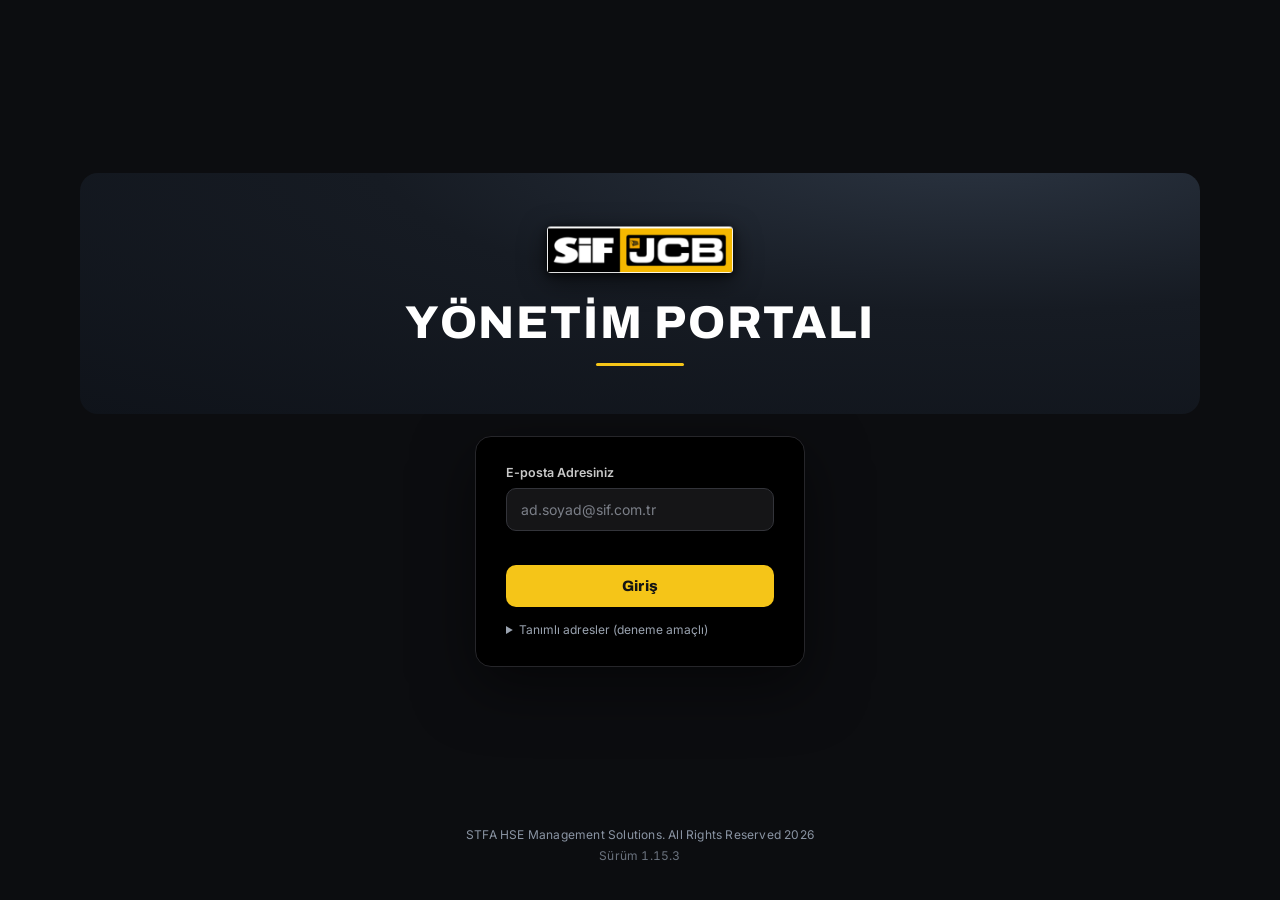
<file: index.html>
<!DOCTYPE html>
<html lang="tr"><head><meta charset="utf-8">
<meta name="viewport" content="width=device-width,initial-scale=1">
<title>SIF ISG</title>
<link rel="manifest" href="manifest.json">
<script>location.replace('hizli_olay_bildirimi.html'+location.search+location.hash);</script>
<meta http-equiv="refresh" content="0;url=hizli_olay_bildirimi.html">
</head><body></body></html>
</file>
